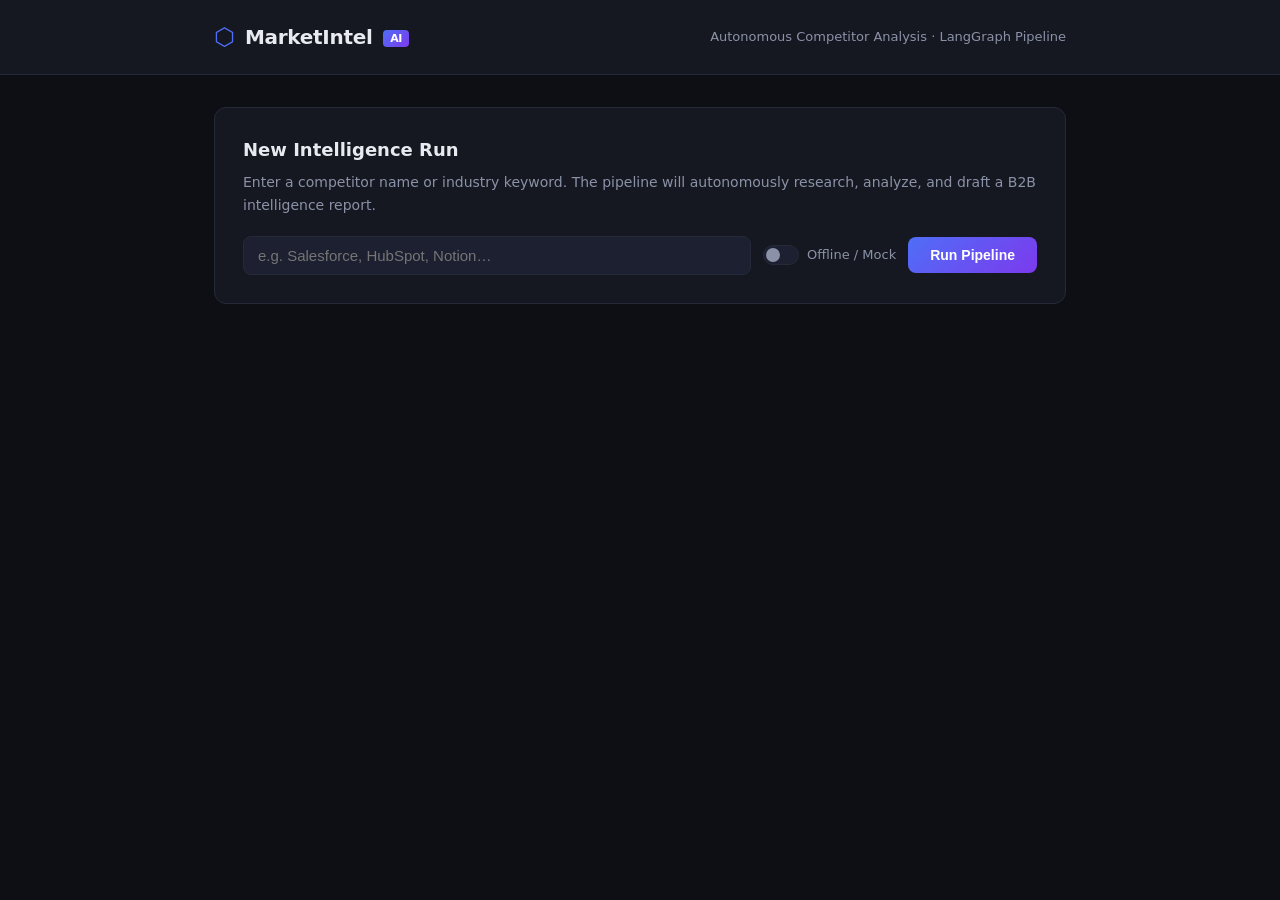
<file: agentic-market-intelligence-langgraph/frontend/index.html>
<!DOCTYPE html>
<html lang="en">
<head>
  <meta charset="UTF-8" />
  <meta name="viewport" content="width=device-width, initial-scale=1.0" />
  <title>Market Intelligence — Agentic Pipeline</title>
  <link rel="stylesheet" href="style.css" />
</head>
<body>

  <header>
    <div class="header-inner">
      <div class="logo">
        <span class="logo-icon">⬡</span>
        <span class="logo-text">MarketIntel <span class="logo-tag">AI</span></span>
      </div>
      <p class="header-sub">Autonomous Competitor Analysis · LangGraph Pipeline</p>
    </div>
  </header>

  <main>

    <!-- Input -->
    <section class="card" id="inputCard">
      <h2>New Intelligence Run</h2>
      <p class="card-desc">Enter a competitor name or industry keyword. The pipeline will autonomously research, analyze, and draft a B2B intelligence report.</p>
      <div class="input-row">
        <input id="companyInput" type="text" placeholder="e.g. Salesforce, HubSpot, Notion…" maxlength="120" />
        <label class="toggle-label">
          <input type="checkbox" id="offlineToggle" />
          <span class="toggle-track"><span class="toggle-thumb"></span></span>
          <span>Offline / Mock</span>
        </label>
        <button id="runBtn" class="btn-primary">Run Pipeline</button>
      </div>
    </section>

    <!-- Pipeline progress -->
    <section class="card hidden" id="progressCard">
      <div class="progress-header">
        <h2>Pipeline Executing</h2>
        <span class="thread-badge" id="threadBadge"></span>
      </div>
      <div class="pipeline-track">
        <div class="pipeline-step" id="step-researcher">
          <div class="step-dot"></div>
          <div class="step-label">Researcher</div>
        </div>
        <div class="pipeline-connector"></div>
        <div class="pipeline-step" id="step-analyzer">
          <div class="step-dot"></div>
          <div class="step-label">Analyzer</div>
        </div>
        <div class="pipeline-connector"></div>
        <div class="pipeline-step" id="step-evaluator">
          <div class="step-dot"></div>
          <div class="step-label">Evaluator</div>
        </div>
        <div class="pipeline-connector"></div>
        <div class="pipeline-step" id="step-human_approval">
          <div class="step-dot"></div>
          <div class="step-label">HITL Gate</div>
        </div>
        <div class="pipeline-connector"></div>
        <div class="pipeline-step" id="step-drafter">
          <div class="step-dot"></div>
          <div class="step-label">Drafter</div>
        </div>
      </div>
      <div class="status-row">
        <span class="spinner" id="spinner"></span>
        <span id="statusText">Starting pipeline…</span>
      </div>
    </section>

    <!-- HITL review -->
    <section class="card hidden" id="hitlCard">
      <div class="hitl-header">
        <span class="hitl-badge">⏸ Human-in-the-Loop</span>
        <h2>Review Research Before Drafting</h2>
        <p class="card-desc">The pipeline has paused. Review the synthesized intelligence below, then approve or reject.</p>
      </div>
      <div class="metrics-grid" id="metricsGrid"></div>
      <div class="score-row">
        <div class="score-block">
          <span class="score-label">Quality Score</span>
          <span class="score-value" id="qualityScore">—</span>
        </div>
        <div class="score-block">
          <span class="score-label">Retry Loops</span>
          <span class="score-value" id="retryLoops">—</span>
        </div>
        <div class="score-block">
          <span class="score-label">Source Records</span>
          <span class="score-value" id="sourceRecords">—</span>
        </div>
      </div>
      <div class="feedback-box hidden" id="feedbackBox">
        <strong>Evaluator Feedback</strong>
        <p id="feedbackText"></p>
      </div>
      <div class="hitl-actions">
        <button id="approveBtn" class="btn-primary">✓ Approve &amp; Draft Report</button>
        <button id="rejectBtn" class="btn-danger">✕ Reject</button>
      </div>
    </section>

    <!-- Report -->
    <section class="card hidden" id="reportCard">
      <div class="report-header">
        <div>
          <h2 id="reportTitle">Intelligence Report</h2>
          <p class="card-desc" id="reportMeta"></p>
        </div>
        <button class="btn-outline" id="exportBtn">↓ Export JSON</button>
      </div>
      <div class="tabs">
        <button class="tab active" data-tab="overview">Overview</button>
        <button class="tab" data-tab="outreach">Outreach Email</button>
        <button class="tab" data-tab="followups">Follow-ups</button>
        <button class="tab" data-tab="raw">Raw JSON</button>
      </div>
      <div class="tab-panel active" id="tab-overview">
        <div class="overview-grid">
          <div class="ov-block full" id="ov-summary"></div>
          <div class="ov-block" id="ov-pricing"></div>
          <div class="ov-block" id="ov-audience"></div>
          <div class="ov-block" id="ov-vps"></div>
          <div class="ov-block" id="ov-strengths"></div>
          <div class="ov-block" id="ov-weaknesses"></div>
          <div class="ov-block" id="ov-positioning"></div>
          <div class="ov-block" id="ov-competitors"></div>
          <div class="ov-block full" id="ov-sources"></div>
        </div>
      </div>
      <div class="tab-panel hidden" id="tab-outreach">
        <div class="email-card" id="emailContent"></div>
      </div>
      <div class="tab-panel hidden" id="tab-followups">
        <div id="followupsContent"></div>
      </div>
      <div class="tab-panel hidden" id="tab-raw">
        <pre id="rawJson"></pre>
      </div>
    </section>

    <!-- Rejected -->
    <section class="card hidden" id="rejectedCard">
      <div class="rejected-inner">
        <span class="rejected-icon">✕</span>
        <h2>Research Rejected</h2>
        <p>No report was drafted. The thread is preserved — you can start a new run anytime.</p>
        <button class="btn-outline" id="newRunBtn">Start New Run</button>
      </div>
    </section>

  </main>

  <script src="script.js"></script>
</body>
</html>
</file>
<file: agentic-market-intelligence-langgraph/frontend/style.css>
/* ── Reset & base ─────────────────────────────────────────────────────────── */
*, *::before, *::after { box-sizing: border-box; margin: 0; padding: 0; }

:root {
  --bg:        #0d0f14;
  --surface:   #151820;
  --surface2:  #1c2030;
  --border:    #252a38;
  --accent:    #4f6ef7;
  --accent2:   #7c3aed;
  --success:   #22c55e;
  --warning:   #f59e0b;
  --danger:    #ef4444;
  --text:      #e8eaf0;
  --text-muted:#8b92a8;
  --radius:    12px;
  --font:      'Segoe UI', system-ui, sans-serif;
}

body {
  background: var(--bg);
  color: var(--text);
  font-family: var(--font);
  font-size: 15px;
  line-height: 1.6;
  min-height: 100vh;
}

/* ── Header ───────────────────────────────────────────────────────────────── */
header {
  border-bottom: 1px solid var(--border);
  padding: 18px 0;
  background: var(--surface);
}
.header-inner {
  max-width: 900px;
  margin: 0 auto;
  padding: 0 24px;
  display: flex;
  align-items: center;
  gap: 20px;
}
.logo { display: flex; align-items: center; gap: 10px; }
.logo-icon { font-size: 24px; color: var(--accent); }
.logo-text { font-size: 20px; font-weight: 700; letter-spacing: -0.3px; }
.logo-tag {
  background: linear-gradient(135deg, var(--accent), var(--accent2));
  color: #fff;
  font-size: 11px;
  font-weight: 700;
  padding: 2px 7px;
  border-radius: 4px;
  vertical-align: middle;
  margin-left: 4px;
}
.header-sub { color: var(--text-muted); font-size: 13px; margin-left: auto; }

/* ── Main layout ──────────────────────────────────────────────────────────── */
main {
  max-width: 900px;
  margin: 0 auto;
  padding: 32px 24px 64px;
  display: flex;
  flex-direction: column;
  gap: 24px;
}

/* ── Card ─────────────────────────────────────────────────────────────────── */
.card {
  background: var(--surface);
  border: 1px solid var(--border);
  border-radius: var(--radius);
  padding: 28px;
}
.card h2 { font-size: 18px; font-weight: 600; margin-bottom: 6px; }
.card-desc { color: var(--text-muted); font-size: 14px; margin-bottom: 20px; }
.hidden { display: none !important; }

/* ── Input row ────────────────────────────────────────────────────────────── */
.input-row {
  display: flex;
  gap: 12px;
  align-items: center;
  flex-wrap: wrap;
}
.input-row input {
  flex: 1;
  min-width: 220px;
  background: var(--surface2);
  border: 1px solid var(--border);
  border-radius: 8px;
  color: var(--text);
  font-size: 15px;
  padding: 10px 14px;
  outline: none;
  transition: border-color .2s;
}
.input-row input:focus { border-color: var(--accent); }

/* Toggle */
.toggle-label {
  display: flex;
  align-items: center;
  gap: 8px;
  cursor: pointer;
  font-size: 13px;
  color: var(--text-muted);
  white-space: nowrap;
}
.toggle-label input { display: none; }
.toggle-track {
  width: 36px; height: 20px;
  background: var(--surface2);
  border: 1px solid var(--border);
  border-radius: 10px;
  position: relative;
  transition: background .2s;
}
.toggle-thumb {
  position: absolute;
  top: 2px; left: 2px;
  width: 14px; height: 14px;
  background: var(--text-muted);
  border-radius: 50%;
  transition: transform .2s, background .2s;
}
.toggle-label input:checked + .toggle-track { background: var(--accent); border-color: var(--accent); }
.toggle-label input:checked + .toggle-track .toggle-thumb { transform: translateX(16px); background: #fff; }

/* Buttons */
.btn-primary {
  background: linear-gradient(135deg, var(--accent), var(--accent2));
  color: #fff;
  border: none;
  border-radius: 8px;
  padding: 10px 22px;
  font-size: 14px;
  font-weight: 600;
  cursor: pointer;
  transition: opacity .2s;
  white-space: nowrap;
}
.btn-primary:hover { opacity: .88; }
.btn-primary:disabled { opacity: .45; cursor: not-allowed; }

.btn-danger {
  background: transparent;
  color: var(--danger);
  border: 1px solid var(--danger);
  border-radius: 8px;
  padding: 10px 22px;
  font-size: 14px;
  font-weight: 600;
  cursor: pointer;
  transition: background .2s;
}
.btn-danger:hover { background: rgba(239,68,68,.1); }

.btn-outline {
  background: transparent;
  color: var(--text-muted);
  border: 1px solid var(--border);
  border-radius: 8px;
  padding: 8px 18px;
  font-size: 13px;
  cursor: pointer;
  transition: border-color .2s, color .2s;
}
.btn-outline:hover { border-color: var(--accent); color: var(--accent); }

/* ── Pipeline track ───────────────────────────────────────────────────────── */
.progress-header {
  display: flex;
  align-items: center;
  gap: 14px;
  margin-bottom: 28px;
}
.thread-badge {
  font-size: 11px;
  font-family: monospace;
  background: var(--surface2);
  border: 1px solid var(--border);
  border-radius: 6px;
  padding: 3px 10px;
  color: var(--text-muted);
}
.pipeline-track {
  display: flex;
  align-items: center;
  gap: 0;
  margin-bottom: 24px;
  overflow-x: auto;
  padding-bottom: 4px;
}
.pipeline-step {
  display: flex;
  flex-direction: column;
  align-items: center;
  gap: 8px;
  flex-shrink: 0;
}
.step-dot {
  width: 32px; height: 32px;
  border-radius: 50%;
  background: var(--surface2);
  border: 2px solid var(--border);
  transition: background .3s, border-color .3s;
}
.step-label { font-size: 12px; color: var(--text-muted); white-space: nowrap; }
.pipeline-connector {
  flex: 1;
  height: 2px;
  background: var(--border);
  min-width: 32px;
  margin-bottom: 20px;
  transition: background .3s;
}

/* Step states */
.pipeline-step.active .step-dot  { border-color: var(--accent); background: rgba(79,110,247,.2); }
.pipeline-step.done .step-dot    { background: var(--success); border-color: var(--success); }
.pipeline-step.done .step-label  { color: var(--success); }
.pipeline-step.active .step-label{ color: var(--accent); }
.pipeline-connector.done         { background: var(--success); }

.status-row {
  display: flex;
  align-items: center;
  gap: 10px;
  color: var(--text-muted);
  font-size: 14px;
}
.spinner {
  width: 16px; height: 16px;
  border: 2px solid var(--border);
  border-top-color: var(--accent);
  border-radius: 50%;
  animation: spin .7s linear infinite;
  flex-shrink: 0;
}
.spinner.hidden { display: none; }
@keyframes spin { to { transform: rotate(360deg); } }

/* ── HITL card ────────────────────────────────────────────────────────────── */
.hitl-header { margin-bottom: 24px; }
.hitl-badge {
  display: inline-block;
  background: rgba(245,158,11,.12);
  color: var(--warning);
  border: 1px solid rgba(245,158,11,.3);
  border-radius: 6px;
  font-size: 12px;
  font-weight: 600;
  padding: 3px 10px;
  margin-bottom: 10px;
}

.metrics-grid {
  display: grid;
  grid-template-columns: repeat(auto-fill, minmax(260px, 1fr));
  gap: 14px;
  margin-bottom: 20px;
}
.metric-card {
  background: var(--surface2);
  border: 1px solid var(--border);
  border-radius: 10px;
  padding: 16px;
}
.metric-card h4 { font-size: 11px; text-transform: uppercase; letter-spacing: .6px; color: var(--text-muted); margin-bottom: 8px; }
.metric-card p  { font-size: 14px; color: var(--text); line-height: 1.5; }
.metric-card ul { padding-left: 16px; font-size: 14px; }
.metric-card ul li { margin-bottom: 4px; }
.missing { color: var(--text-muted); font-style: italic; }

.score-row {
  display: flex;
  gap: 16px;
  margin-bottom: 20px;
  flex-wrap: wrap;
}
.score-block {
  flex: 1;
  min-width: 120px;
  background: var(--surface2);
  border: 1px solid var(--border);
  border-radius: 10px;
  padding: 16px;
  text-align: center;
}
.score-label { display: block; font-size: 11px; text-transform: uppercase; letter-spacing: .6px; color: var(--text-muted); margin-bottom: 6px; }
.score-value { font-size: 26px; font-weight: 700; color: var(--accent); }

.feedback-box {
  background: rgba(245,158,11,.07);
  border: 1px solid rgba(245,158,11,.25);
  border-radius: 10px;
  padding: 16px;
  margin-bottom: 20px;
  font-size: 14px;
}
.feedback-box strong { color: var(--warning); display: block; margin-bottom: 6px; }

.hitl-actions { display: flex; gap: 12px; flex-wrap: wrap; }

/* ── Report card ──────────────────────────────────────────────────────────── */
.report-header {
  display: flex;
  align-items: flex-start;
  justify-content: space-between;
  gap: 16px;
  margin-bottom: 20px;
  flex-wrap: wrap;
}

/* Tabs */
.tabs {
  display: flex;
  gap: 4px;
  border-bottom: 1px solid var(--border);
  margin-bottom: 24px;
}
.tab {
  background: none;
  border: none;
  color: var(--text-muted);
  font-size: 14px;
  padding: 8px 16px;
  cursor: pointer;
  border-bottom: 2px solid transparent;
  margin-bottom: -1px;
  transition: color .2s, border-color .2s;
}
.tab:hover  { color: var(--text); }
.tab.active { color: var(--accent); border-bottom-color: var(--accent); }

.tab-panel { display: none; }
.tab-panel.active { display: block; }

/* Overview grid */
.overview-grid {
  display: grid;
  grid-template-columns: 1fr 1fr;
  gap: 14px;
}
.ov-block {
  background: var(--surface2);
  border: 1px solid var(--border);
  border-radius: 10px;
  padding: 18px;
}
.ov-block.full { grid-column: 1 / -1; }
.ov-block h4 { font-size: 11px; text-transform: uppercase; letter-spacing: .6px; color: var(--text-muted); margin-bottom: 10px; }
.ov-block p  { font-size: 14px; line-height: 1.6; }
.ov-block ul { padding-left: 18px; font-size: 14px; }
.ov-block ul li { margin-bottom: 5px; }
.tag {
  display: inline-block;
  background: var(--surface);
  border: 1px solid var(--border);
  border-radius: 5px;
  font-size: 12px;
  padding: 2px 8px;
  margin: 3px 3px 3px 0;
  color: var(--text-muted);
}
.source-link { font-size: 12px; color: var(--accent); word-break: break-all; display: block; margin-bottom: 4px; }

/* Email */
.email-card {
  background: var(--surface2);
  border: 1px solid var(--border);
  border-radius: 10px;
  padding: 24px;
  font-size: 14px;
  line-height: 1.8;
  white-space: pre-wrap;
  font-family: var(--font);
}

/* Follow-ups */
.followup-item {
  background: var(--surface2);
  border: 1px solid var(--border);
  border-radius: 10px;
  padding: 20px;
  margin-bottom: 14px;
  font-size: 14px;
  line-height: 1.7;
  white-space: pre-wrap;
}
.followup-num {
  font-size: 11px;
  font-weight: 700;
  text-transform: uppercase;
  letter-spacing: .6px;
  color: var(--accent);
  margin-bottom: 8px;
}

/* Raw JSON */
#rawJson {
  background: var(--surface2);
  border: 1px solid var(--border);
  border-radius: 10px;
  padding: 20px;
  font-size: 12px;
  font-family: 'Cascadia Code', 'Fira Code', monospace;
  color: #a8b4d0;
  overflow-x: auto;
  white-space: pre;
  line-height: 1.6;
}

/* ── Rejected card ────────────────────────────────────────────────────────── */
.rejected-inner {
  text-align: center;
  padding: 32px 0;
}
.rejected-icon {
  display: inline-flex;
  align-items: center;
  justify-content: center;
  width: 56px; height: 56px;
  border-radius: 50%;
  background: rgba(239,68,68,.12);
  color: var(--danger);
  font-size: 22px;
  margin-bottom: 16px;
}
.rejected-inner h2 { margin-bottom: 8px; }
.rejected-inner p  { color: var(--text-muted); margin-bottom: 20px; }

/* ── Responsive ───────────────────────────────────────────────────────────── */
@media (max-width: 600px) {
  .overview-grid { grid-template-columns: 1fr; }
  .ov-block.full { grid-column: 1; }
  .header-sub { display: none; }
  .input-row { flex-direction: column; align-items: stretch; }
}
</file>
